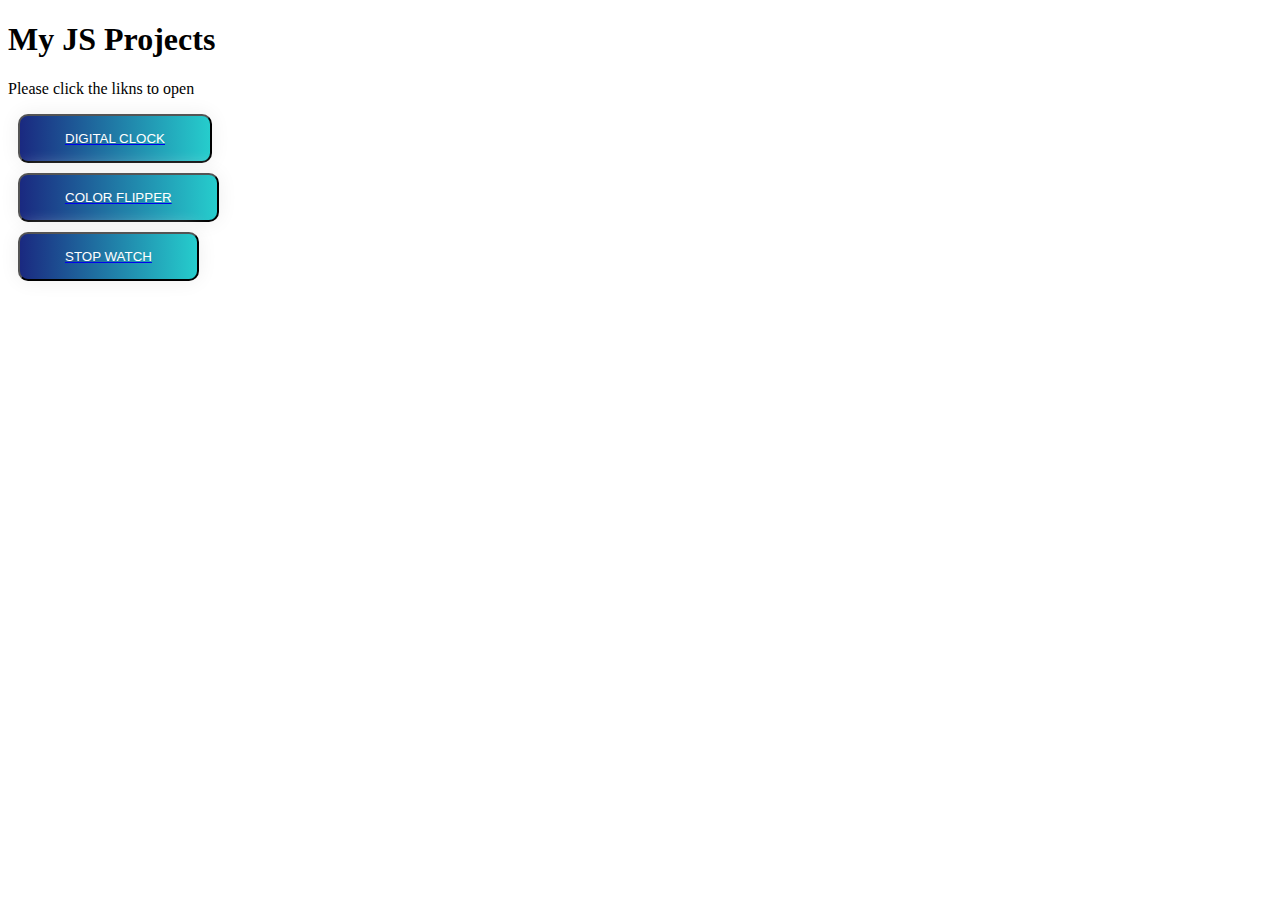
<file: index.html>
<!DOCTYPE html>
<html lang="en">

<head>
    <meta charset="UTF-8">
    <meta name="viewport" content="width=device-width, initial-scale=1.0">
    <title>Javascript Projects</title>
    <link rel="stylesheet" href="./index.css">
</head>

<body>
    <h1> My JS Projects </h1>
    <p> Please click the likns to open </p>
</body>
<a href="./Clock/clock.html"><button class="btn-grad">Digital Clock</button></a>
<a href="./ColorFlipper/color.html"><button class="btn-grad">Color Flipper</button></a>
<a href="./stopWatch/timer.html"><button class="btn-grad">Stop Watch</button></a>

</html>
</file>
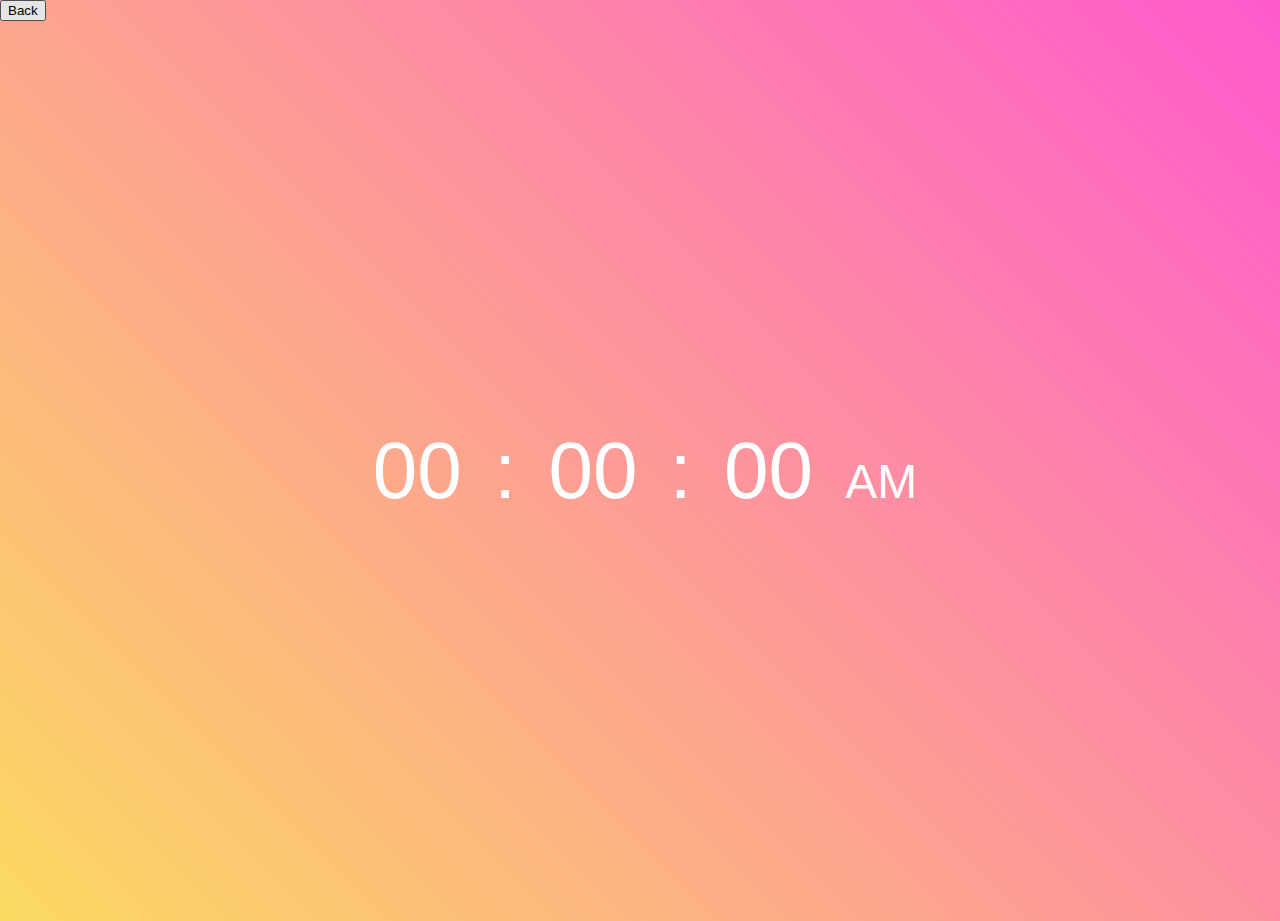
<file: Clock/clock.html>
<!DOCTYPE html>
<html lang="en">

<head>
    <meta charset="UTF-8">
    <meta name="viewport" content="width=device-width, initial-scale=1.0">
    <title>Digital Clock</title>
    <link rel="stylesheet" href="./clock.css">
</head>

<body>
    <nav> <a href="../index.html"><button id="back">Back</button></a> </nav>
    <div id="container">
        <div id="#wrapper">
            <span id="hrs">00</span>
            <span>:</span>
            <span id="mins">00</span>
            <span>:</span>
            <span id="secs">00</span>
            <span id="ampm">AM</span>
        </div>
    </div>
    <script src="clock.js"></script>
</body>

</html>
</file>
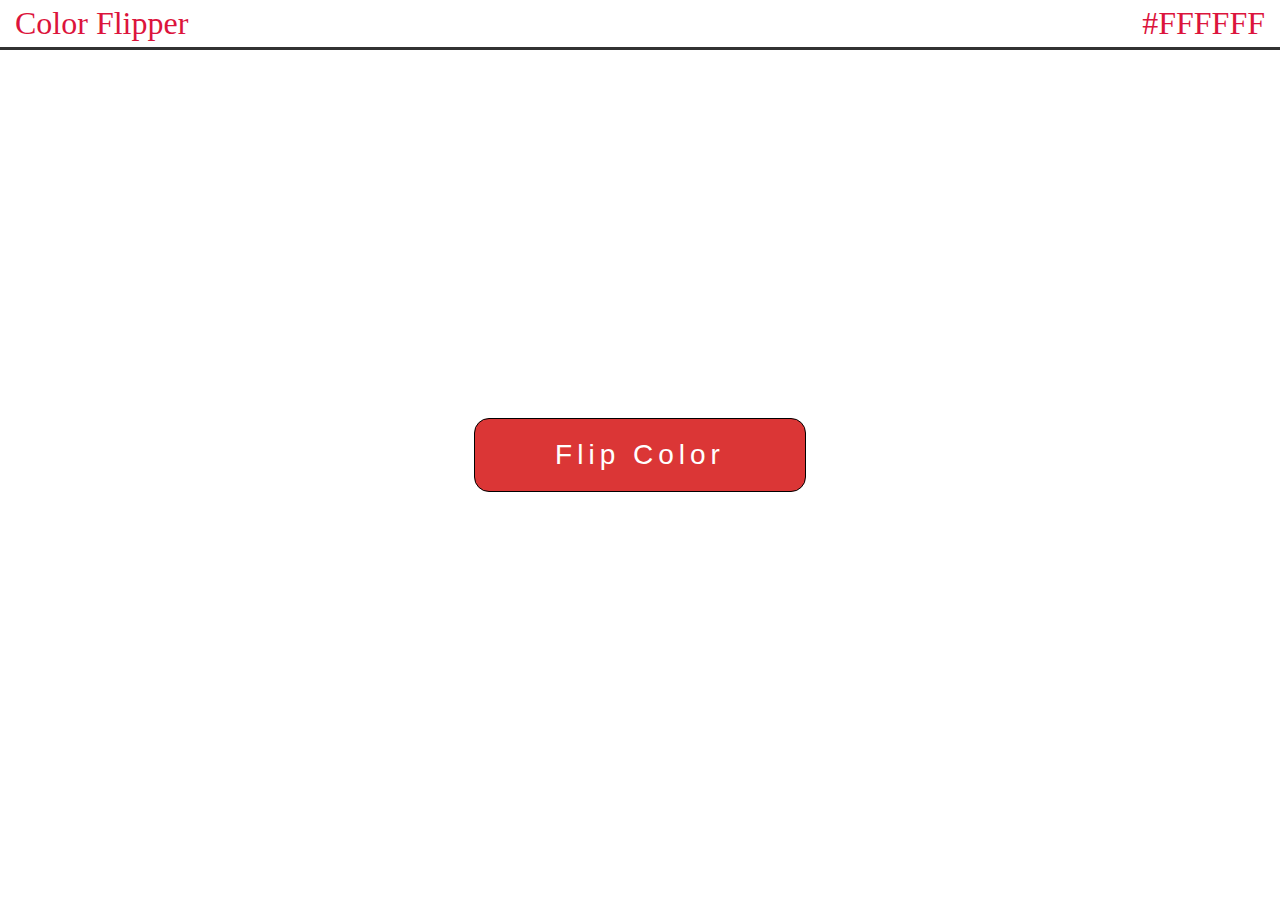
<file: ColorFlipper/color.html>
<!DOCTYPE html>
<html lang="en">

<head>
    <meta charset="UTF-8">
    <meta http-equiv="X-UA-Compatible" content="IE=edge">
    <meta name="viewport" content="width=device-width, initial-scale=1.0">
    <link rel="stylesheet" href="./color.css">
    <title>Color Flipper</title>
</head>

<body>
    <div id="heading">Color Flipper
        <span id="color">#FFFFFF</span>
    </div>

    <div id="wrap">
        <div id="container">
            <button id="btn">Flip Color</button>
        </div>
    </div>

    <script src="./color.js"></script>
</body>

</html>
</file>
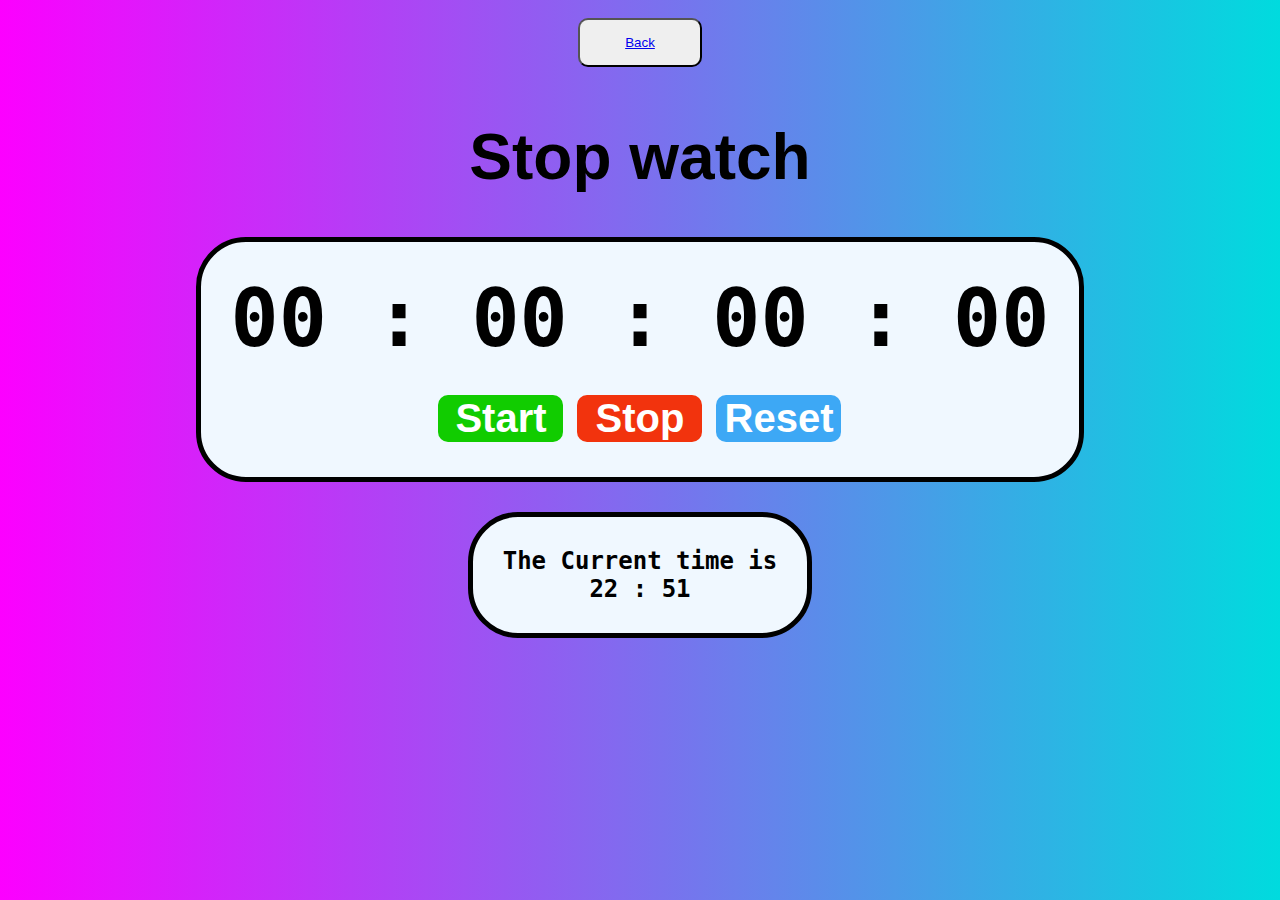
<file: stopWatch/timer.html>
<!DOCTYPE html>
<html lang="en">

<head>
    <meta charset="UTF-8">
    <meta name="viewport" content="width=device-width, initial-scale=1.0">
    <title>Stop Watch</title>
    <link rel="stylesheet" href="./timer.css">
</head>

<body>
    <nav>
        <button id="back"> <a href="../index.html">Back</a> </button>
    </nav>
    <h1>Stop watch</h1>
    <div id="container">
        <div id="display">
            <span id="hours">00</span>
            <span>:</span>
            <span id="minutes">00</span>
            <span>:</span>
            <span id="seconds">00</span>
            <span>:</span>
            <span id="milliseconds">00</span>

        </div>
        <div id="controls">
            <button id="startBtn" onclick="start()">Start</button>
            <button id="stopBtn" onclick="stop()">Stop</button>
            <button id="resetBtn" onclick="reset()">Reset</button>
        </div>

    </div>
    <div>
        <div id="clock">
            <span>The Current time is </span>
            <span id="clockdis">00 : 00 </span>
        </div>
    </div>
    <script src="./timer.js"></script>
</body>

</html>
</file>
<file: index.css>
.btn-grad {
  background-image: linear-gradient(
    to right,
    #1a2980 0%,
    #26d0ce 51%,
    #1a2980 100%
  );
}
.btn-grad {
  margin: 10px;
  padding: 15px 45px;
  text-align: center;
  text-transform: uppercase;
  transition: 0.5s;
  background-size: 200% auto;
  color: white;
  box-shadow: 0 0 20px #eee;
  border-radius: 10px;
  display: block;
}

.btn-grad:hover {
  background-position: right center; /* change the direction of the change here */
  color: #fff;
  text-decoration: none;
}
</file>
<file: Clock/clock.css>
body {
  margin: 0;
  padding: 0;
  /* background: rgb(2, 0, 36);
  background: linear-gradient(
    90deg,
    rgba(2, 0, 36, 1) 0%,
    rgba(9, 98, 121, 1) 35%,
    rgba(0, 212, 255, 1) 100%
  ); */
  background-color: #fbda61;
  background-image: linear-gradient(45deg, #fbda61 0%, #ff5acd 100%);
}

#container {
  font-family: "Gill Sans", "Gill Sans MT", Calibri, "Trebuchet MS", sans-serif;
  color: white;
  display: flex;
  width: 100vw;
  height: 100vh;
  align-items: center;
  justify-content: center;
  font-size: 5rem;
}

#wrapper {
  border: 3px solid white;
  padding: 1rem;
}

#container span {
  margin-left: 10px;
}

#ampm {
  font-size: 3rem;
  align-items: end;
}
</file>
<file: ColorFlipper/color.css>
html,
body {
  margin: 0;
  font-family: "Apple Chancery", cursive;
}
#heading {
  text-align: left;
  margin-bottom: 0px;
  font-size: 2em;
  margin-top: 5px;
  margin-bottom: 5px;
  margin-left: 15px;
  color: crimson;
}
#color {
  float: right;
  margin-right: 15px;
}

#wrap {
  height: 90vh;
  width: 100vw;
  border-top: 3px solid #323232;
  display: flex;
  align-items: center;
  justify-content: center;
}

button {
  border: 1px solid black;
  background-color: rgb(219, 54, 54);
  color: white;
  border-radius: 15px;
  padding: 20px 80px;
  font-size: 28px;
  letter-spacing: 5px;
  cursor: pointer;
}
</file>
<file: stopWatch/timer.css>
body {
  display: flex;
  flex-direction: column;
  align-items: center;
  background-color: rgb(163, 163, 158);
  background: #fc00ff; /* fallback for old browsers */
  background: -webkit-linear-gradient(
    to right,
    #fc00ff,
    #00dbde
  ); /* Chrome 10-25, Safari 5.1-6 */
  background: linear-gradient(
    to right,
    #fc00ff,
    #00dbde
  ); /* W3C, IE 10+/ Edge, Firefox 16+, Chrome 26+, Opera 12+, Safari 7+ */
}
h1 {
  font-size: 4rem;
  font-family: "Segoe UI", Tahoma, Geneva, Verdana, sans-serif;
  color: black;
}
#container {
  display: flex;
  flex-direction: column;
  align-items: center;
  padding: 30px;
  border: 5px solid;
  border-radius: 50px;
  background-color: aliceblue;
}
#display,
#clock {
  font-size: 5rem;
  font-family: monospace;
  font-weight: bold;
  margin-bottom: 25px;
}
#controls button {
  font-size: 2.5rem;
  font-weight: bold;
  padding: 10px, 20px;
  margin: 5px;
  min-width: 125px;
  border: none;
  border-radius: 10px;
  cursor: pointer;
  color: white;
  transition: background-color 0.5s ease;
}
#startBtn {
  background-color: hsl(115, 100%, 40%);
}
#startBtn:hover {
  background-color: hsl(115, 100%, 30%);
}
#stopBtn {
  background-color: hsl(10, 90%, 50%);
}
#stopBtn:hover {
  background-color: hsl(10, 90%, 40%);
}
#resetBtn {
  background-color: hsl(205, 90%, 60%);
}
#resetBtn:hover {
  background-color: hsl(205, 90%, 50%);
}

#clock {
  display: flex;
  flex-direction: column;
  align-items: center;
  padding: 30px;
  margin: 30px;
  border: 5px solid;
  border-radius: 50px;
  background-color: aliceblue;
  font-size: 1.5rem;
}
#back {
  margin: 10px;
  padding: 15px 45px;
  text-align: center;
  border-radius: 10px;
  display: block;
}
</file>
